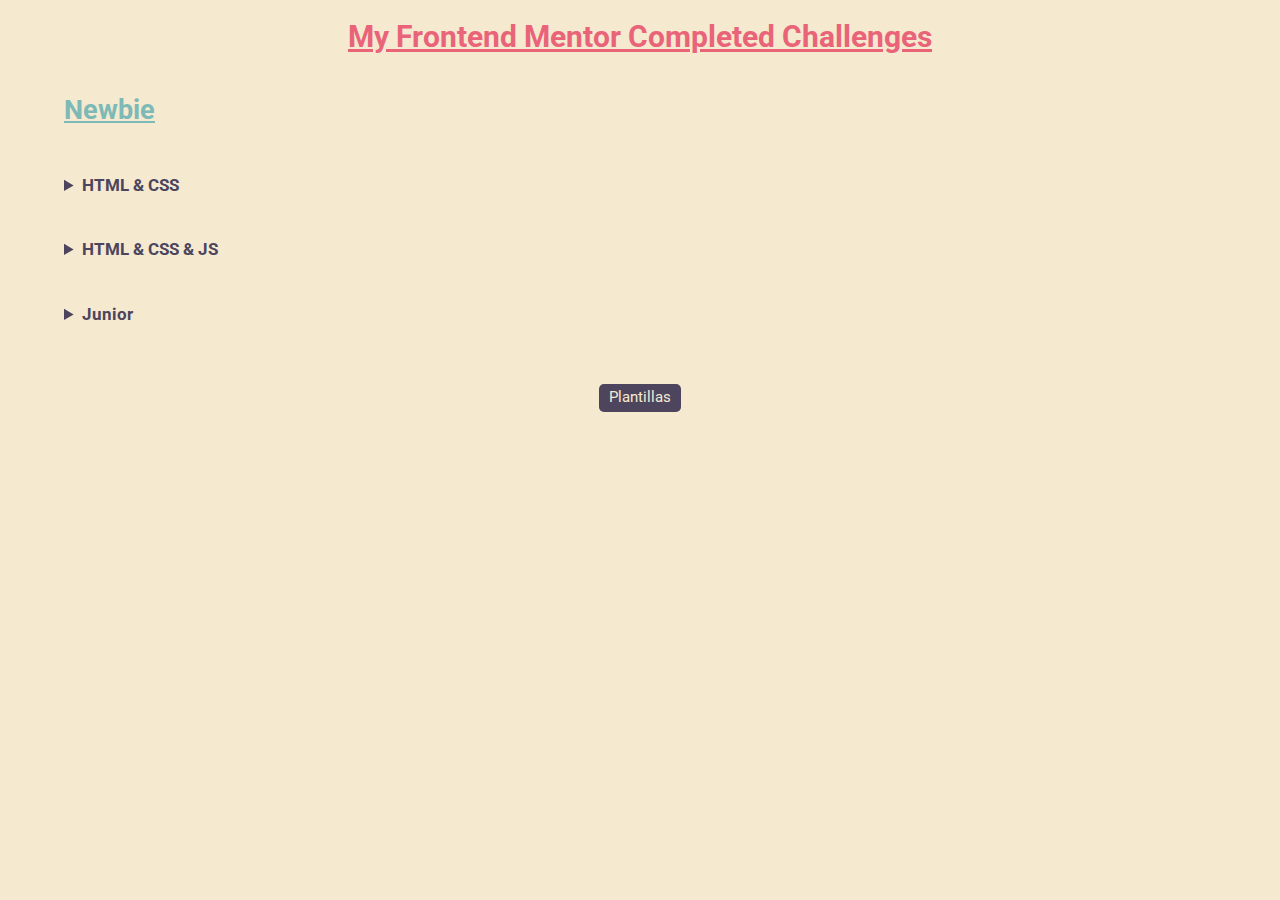
<file: index.html>
<!DOCTYPE html>
<html lang="es">
  <head>
    <meta charset="UTF-8" />
    <meta http-equiv="X-UA-Compatible" content="IE=edge" />
    <meta name="viewport" content="width=device-width, initial-scale=1.0" />
    <link rel="stylesheet" href="normalize.css" />
    <link rel="stylesheet" href="style.css" />
    <title>My Frontend Mentor completed challenges</title>
  </head>
  <body>
    <main class="container">
      <section class="title">
        <h1>My Frontend Mentor Completed Challenges</h1>
      </section>

      <h2>Newbie</h2>

      <section class="links">
        <details>
          <summary class="persiana">HTML & CSS</summary>
          <ol>
            <li>
              <p class="ejercicio-numero">Ejercicio 1.</p>
              <p>product-preview-card-component:</p>
              <div>
                <a
                  class="anchor-website"
                  href="https://danidhax.github.io/fm-product-preview-card-component-main/"
                  rel="noreferrer"
                  target="_blank"
                  >Website</a
                >
                <a
                  href="https://github.com/DaniDhax/fm-product-preview-card-component-main.git"
                  rel="noreferrer"
                  target="_blank"
                  >Repository</a
                >
              </div>
            </li>
            <li>
              <p class="ejercicio-numero">Ejercicio 2.</p>
              <p>results-summary-component:</p>
              <div>
                <a
                  class="anchor-website"
                  href="https://danidhax.github.io/fm-results-summary-component/"
                  rel="noreferrer"
                  target="_blank"
                  >Website</a
                >
                <a
                  href="https://github.com/DaniDhax/fm-results-summary-component.git"
                  rel="noreferrer"
                  target="_blank"
                  >Repository</a
                >
              </div>
            </li>
            <li>
              <p class="ejercicio-numero">Ejercicio 3.</p>
              <p>qr-code-component:</p>
              <div>
                <a
                  class="anchor-website"
                  href="https://danidhax.github.io/fm-qr-code-component/"
                  rel="noreferrer"
                  target="_blank"
                  >Website</a
                >
                <a
                  href="https://github.com/DaniDhax/fm-qr-code-component.git"
                  rel="noreferrer"
                  target="_blank"
                  >Repository</a
                >
              </div>
            </li>
            <li>
              <p class="ejercicio-numero">Ejercicio 4.</p>
              <p>nft-preview-card-component:</p>
              <div>
                <a
                  class="anchor-website"
                  href="https://danidhax.github.io/fm-nft-preview-card-component/"
                  rel="noreferrer"
                  target="_blank"
                  >Website</a
                >
                <a
                  href="https://github.com/DaniDhax/fm-nft-preview-card-component.git"
                  rel="noreferrer"
                  target="_blank"
                  >Repository</a
                >
              </div>
            </li>
            <li>
              <p class="ejercicio-numero">Ejercicio 5.</p>
              <p>order-summary-component:</p>
              <div>
                <a
                  class="anchor-website"
                  href="https://danidhax.github.io/fm-order-summary-component/"
                  rel="noreferrer"
                  target="_blank"
                  >Website</a
                >
                <a
                  href="https://github.com/DaniDhax/fm-order-summary-component.git"
                  rel="noreferrer"
                  target="_blank"
                  >Repository</a
                >
              </div>
            </li>
            <li>
              <p class="ejercicio-numero">Ejercicio 6.</p>
              <p>stats-preview-card-component:</p>
              <div>
                <a
                  class="anchor-website"
                  href="https://danidhax.github.io/fm-stats-preview-card-component/"
                  rel="noreferrer"
                  target="_blank"
                  >Website</a
                >
                <a
                  href="https://github.com/DaniDhax/fm-stats-preview-card-component.git"
                  rel="noreferrer"
                  target="_blank"
                  >Repository</a
                >
              </div>
            </li>
            <li>
              <p class="ejercicio-numero">Ejercicio 7.</p>
              <p>3-column-preview-card-component:</p>
              <div>
                <a
                  class="anchor-website"
                  href="https://danidhax.github.io/fm-3-column-preview-card-component/"
                  rel="noreferrer"
                  target="_blank"
                  >Website</a
                >
                <a
                  href="https://github.com/DaniDhax/fm-3-column-preview-card-component.git"
                  rel="noreferrer"
                  target="_blank"
                  >Repository</a
                >
              </div>
            </li>
            <li>
              <p class="ejercicio-numero">Ejercicio 8.</p>
              <p>profile-card-component:</p>
              <div>
                <a
                  class="anchor-website"
                  href="https://danidhax.github.io/fm-profile-card-component/"
                  rel="noreferrer"
                  target="_blank"
                  >Website</a
                >
                <a
                  href="https://github.com/DaniDhax/fm-profile-card-component.git"
                  rel="noreferrer"
                  target="_blank"
                  >Repository</a
                >
              </div>
            </li>
            <li>
              <p class="ejercicio-numero">Ejercicio 9.</p>
              <p>social-proof-section:</p>
              <div>
                <a
                  class="anchor-website"
                  href="https://danidhax.github.io/fm-social-proof-section/"
                  rel="noreferrer"
                  target="_blank"
                  >Website</a
                >
                <a
                  href="https://github.com/DaniDhax/fm-social-proof-section.git"
                  rel="noreferrer"
                  target="_blank"
                  >Repository</a
                >
              </div>
            </li>
            <li>
              <p class="ejercicio-numero">Ejercicio 10.</p>
              <p>four-card-feature-section:</p>
              <div>
                <a
                  class="anchor-website"
                  href="https://danidhax.github.io/fm-four-card-feature-section/"
                  rel="noreferrer"
                  target="_blank"
                  >Website</a
                >
                <a
                  href="https://github.com/DaniDhax/fm-four-card-feature-section.git"
                  rel="noreferrer"
                  target="_blank"
                  >Repository</a
                >
              </div>
            </li>
            <li>
              <p class="ejercicio-numero">Ejercicio 11.</p>
              <p>single-price-grid-component:</p>
              <div>
                <a
                  class="anchor-website"
                  href="https://danidhax.github.io/fm-single-price-grid-component/"
                  rel="noreferrer"
                  target="_blank"
                  >Website</a
                >
                <a
                  href="https://github.com/DaniDhax/fm-single-price-grid-component.git"
                  rel="noreferrer"
                  target="_blank"
                  >Repository</a
                >
              </div>
            </li>
            <li>
              <p class="ejercicio-numero">Ejercicio 12.</p>
              <p>huddle-landing-page-with-single-iductory-section:</p>
              <div>
                <a
                  class="anchor-website"
                  href="https://danidhax.github.io/fm-huddle-landing-page-with-single-introductory-section/"
                  rel="noreferrer"
                  target="_blank"
                  >Website</a
                >
                <a
                  href="https://github.com/DaniDhax/fm-huddle-landing-page-with-single-introductory-section.git"
                  rel="noreferrer"
                  target="_blank"
                  >Repository</a
                >
              </div>
            </li>
          </ol>
        </details>

        <details>
          <summary class="persiana">HTML & CSS & JS</summary>
          <ol>
            <li>
              <p class="ejercicio-numero">Ejercicio 1.</p>
              <p>interactive-rating-component:</p>
              <div>
                <a
                  class="anchor-website"
                  href="https://danidhax.github.io/fm-interactive-rating-component/"
                  rel="noreferrer"
                  target="_blank"
                  >Website</a
                >
                <a
                  href="https://github.com/DaniDhax/fm-interactive-rating-component.git"
                  rel="noreferrer"
                  target="_blank"
                  >Repository</a
                >
              </div>
            </li>
            <li>
              <p class="ejercicio-numero">Ejercicio 2.</p>
              <p>faq-accordion-card:</p>
              <div>
                <a
                  class="anchor-website"
                  href="https://danidhax.github.io/fm-e2-faq-accordion-card/"
                  rel="noreferrer"
                  target="_blank"
                  >Website</a
                >
                <a
                  href="https://github.com/DaniDhax/fm-e2-faq-accordion-card.git"
                  rel="noreferrer"
                  target="_blank"
                  >Repository</a
                >
              </div>
            </li>
            <li>
              <p class="ejercicio-numero">Ejercicio 3.</p>
              <p>article-preview-component:</p>
              <div>
                <a
                  class="anchor-website"
                  href="https://danidhax.github.io/fm-article-preview-component/"
                  rel="noreferrer"
                  target="_blank"
                  >Website</a
                >
                <a
                  href="https://github.com/DaniDhax/fm-article-preview-component.git"
                  rel="noreferrer"
                  target="_blank"
                  >Repository</a
                >
              </div>
            </li>
            <li>
              <p class="ejercicio-numero">Ejercicio 4.</p>
              <p>base-apparel-coming-soon:</p>
              <div>
                <a
                  class="anchor-website"
                  href="https://danidhax.github.io/fm-base-apparel-coming-soon/"
                  rel="noreferrer"
                  target="_blank"
                  >Website</a
                >
                <a
                  href="https://github.com/DaniDhax/fm-base-apparel-coming-soon.git"
                  rel="noreferrer"
                  target="_blank"
                  >Repository</a
                >
              </div>
            </li>

            <li>
                <p class="ejercicio-numero">Ejercicio 5.</p>
                <p>intro-component-with-signup-form:</p>
                <div>
                  <a
                    class="anchor-website"
                    href="https://danidhax.github.io/fm-intro-component-with-signup-form/"
                    rel="noreferrer"
                    target="_blank"
                    >Website</a
                  >
                  <a
                    href="https://github.com/DaniDhax/fm-intro-component-with-signup-form.git"
                    rel="noreferrer"
                    target="_blank"
                    >Repository</a
                  >
                </div>
              </li>

              <li>
                <p class="ejercicio-numero">Ejercicio 6.</p>
                <p>ping-coming-soon-page:</p>
                <div>
                  <a
                    class="anchor-website"
                    href="https://danidhax.github.io/fm-ping-coming-soon-page/"
                    rel="noreferrer"
                    target="_blank"
                    >Website</a
                  >
                  <a
                    href="https://github.com/DaniDhax/fm-ping-coming-soon-page.git"
                    rel="noreferrer"
                    target="_blank"
                    >Repository</a
                  >
                </div>
              </li>


          </ol>
        </details>

        <details>
          <summary class="persiana">Junior</summary>
          <ol>
            <li>
              <p class="ejercicio-numero">Ejercicio 1.</p>
              <p>interactive-rating-component:</p>
              <div>
                <a
                  class="anchor-website"
                  href="https://danidhax.github.io/fm-advice-generator-app/"
                  rel="noreferrer"
                  target="_blank"
                  >Website</a
                >
                <a
                  href="https://github.com/DaniDhax/fm-advice-generator-app.git"
                  rel="noreferrer"
                  target="_blank"
                  >Repository</a
                >
              </div>
            </li>
          
          </ol>
        </details>
      </section>
    </main>
    <button id="btn-cargar-plantillas">Plantillas</button>
    <script src="app.js"></script>
  </body>
</html>
</file>
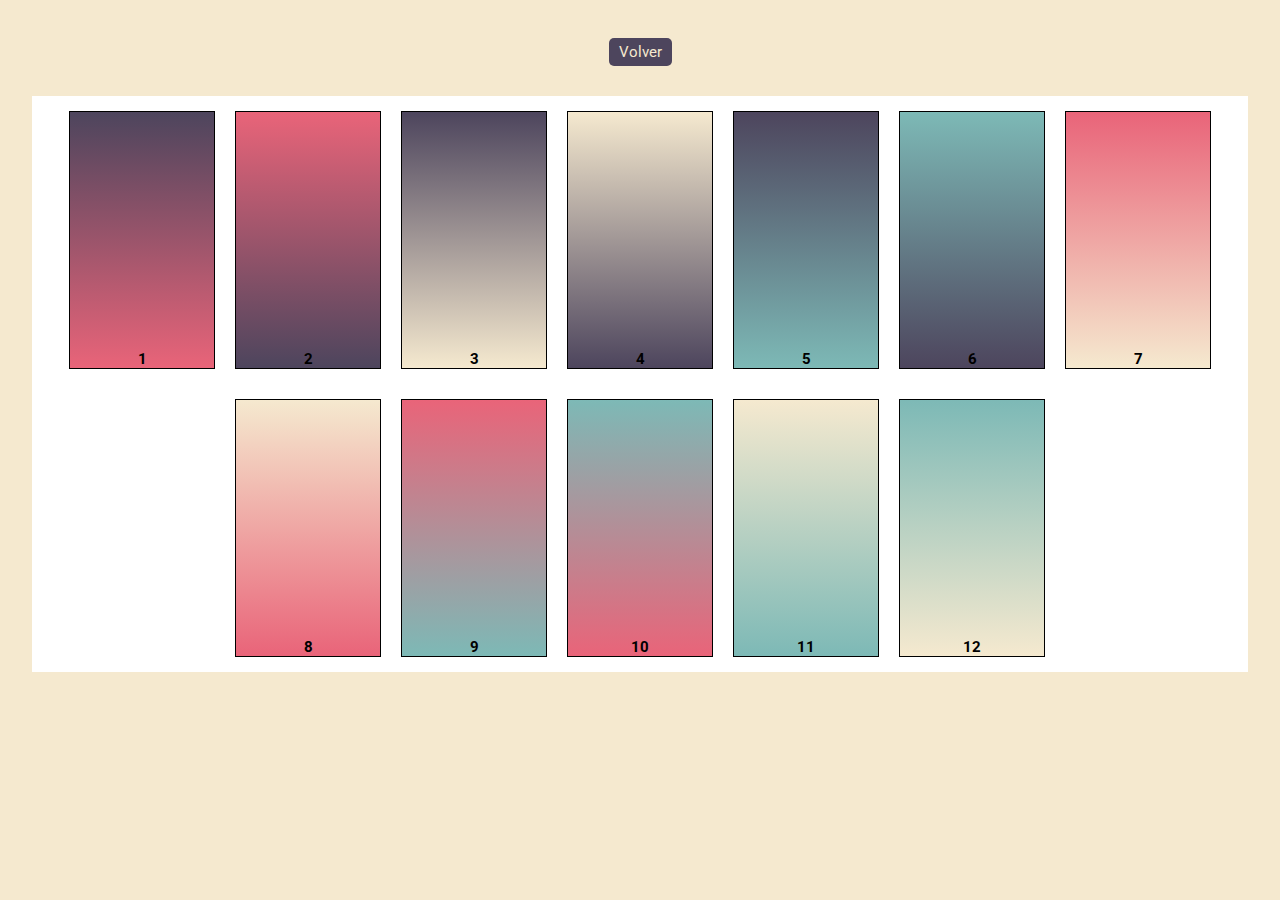
<file: pages/page1.html>
<!DOCTYPE html>
<html lang="en">
<head>
    <meta charset="UTF-8">
    <meta http-equiv="X-UA-Compatible" content="IE=edge">
    <meta name="viewport" content="width=device-width, initial-scale=1.0">
    <link rel="stylesheet" href="../style.css">
    <link rel="stylesheet" href="page1.css">
    <title>Page 1</title>
</head>
<body>
    <button id="btn-volver">Volver</button>
    <main class="container">
        <div class="card-background-style" style="background: linear-gradient(var(--morado), var(--rosa));">1</div>
        <div class="card-background-style" style="background: linear-gradient(var(--rosa), var(--morado));">2</div>

        <div class="card-background-style" style="background: linear-gradient(var(--morado), var(--crema));">3</div>
        <div class="card-background-style" style="background: linear-gradient(var(--crema), var(--morado));">4</div>

        <div class="card-background-style" style="background: linear-gradient(var(--morado), var(--azul));">5</div>
        <div class="card-background-style" style="background: linear-gradient(var(--azul), var(--morado));">6</div>

        <div class="card-background-style" style="background: linear-gradient(var(--rosa), var(--crema));">7</div>
        <div class="card-background-style" style="background: linear-gradient(var(--crema), var(--rosa));">8</div>

        <div class="card-background-style" style="background: linear-gradient(var(--rosa), var(--azul));">9</div>
        <div class="card-background-style" style="background: linear-gradient(var(--azul), var(--rosa));">10</div>

        <div class="card-background-style" style="background: linear-gradient(var(--crema), var(--azul));">11</div>
        <div class="card-background-style" style="background: linear-gradient(var(--azul), var(--crema));">12</div>



    </main>
    <script>
        document.getElementById('btn-volver').addEventListener('click', () => {
            window.location.href = '../index.html'
        })
    </script>
</body>
</html>
</file>
<file: style.css>
@import url('https://fonts.googleapis.com/css2?family=Roboto:wght@400;700&display=swap');

:root {
  /* ? COLOR */
  /* Primary */
  --morado: rgb(77, 69, 93);
  --rosa: rgb(233, 100, 121);
  --crema: rgb(245, 233, 207);
  --azul: rgb(125, 185, 182);

  /* Neutral */
  --dark-grayish-magenta: hsl(303, 10%, 53%);
  --light-grayish-magenta: hsl(300, 24%, 96%);
  --white: hsl(0, 0%, 100%);

  /* ? FONTS */
  --ff-league-spartan: "League Spartan", sans-serif;
}


html {
  font-size: 62.5%;
}

* {
  font-family: 'Roboto', Tahoma, Geneva, Verdana, sans-serif;
  font-size: 1.5rem;
}

body {
  background-color: var(--crema);
  display: flex;
  flex-direction: column;
  align-items: center;
  justify-content: center;
}

.container {
  width: 320px;
  color: var(--morado);
  font-weight: 700;
  margin-bottom: 50px;
}

h1 {
  color: var(--rosa);
  margin-bottom: 40px;
  text-align: center;
}

h2 {
  color: var(--azul);
  margin: 15px 0;
  font-size: 2.7rem;
  text-align: center;
}

.persiana {
  font-size: 1.7rem;
  font-weight: 700;
  margin: 10px 0px;
  padding-top: 25px;
}

ol {
  list-style-type: decimal;
}

li {
  height: 45px;
  display: flex;
  flex-direction: column;
  justify-content: space-between;
  margin-bottom: 40px;
}

li div {
  margin-top: 10px;
}

li p {
  margin: 0;
}
.anchor-website {
  margin-right: 10px;
}

a {
  display: inline-block;
  cursor: pointer;
  font-size: 1rem;
  border-radius: 5px;
  width: 100px;
  height: 20px;
  text-align: center;
  padding-top: 8px;
  text-decoration: none;
  color: white;
  background-color: var(--morado);
}

.ejercicio-numero {
  color: var(--rosa);
}

button {
  border: none;
  border-radius: 5px;
  background-color: var(--morado);
  color: var(--crema);
  padding: 5px 10px;
}

button:hover {
  background-color: var(--rosa);
}

@media (min-width: 900px) {

  .container {
    width: 90vw;
  }

  h1 {
    text-decoration: underline;
  }

  h2 {
    text-align: left;
    text-decoration: underline;
    margin-bottom: 25px;
  }

  li {
    flex-direction: row;
    justify-content: flex-start;
    align-items: center;
    column-gap: 5px;
    margin: 5px 0;
  }

  li div {
    display: inline;
    margin: 0;
  }

  li p {
    display: inline-block;
  }

}
</file>
<file: pages/page1.css>
#btn-volver {
    margin: 30px 0;
}

.container {
    width: 95vw;
    display: flex;
    flex-direction: row;
    align-items: center;
    justify-content: center;
    flex-wrap: wrap;
    background-color: white;
    margin-bottom: 50px;
}

.card-background-style {
    border: 1px solid black;
    width: 144px;
    height: 256px;
    margin: 15px 10px;
    color: black;
    font-size: 1.5rem;
    display: flex;
    align-items: end;
    justify-content: center;
}
</file>
